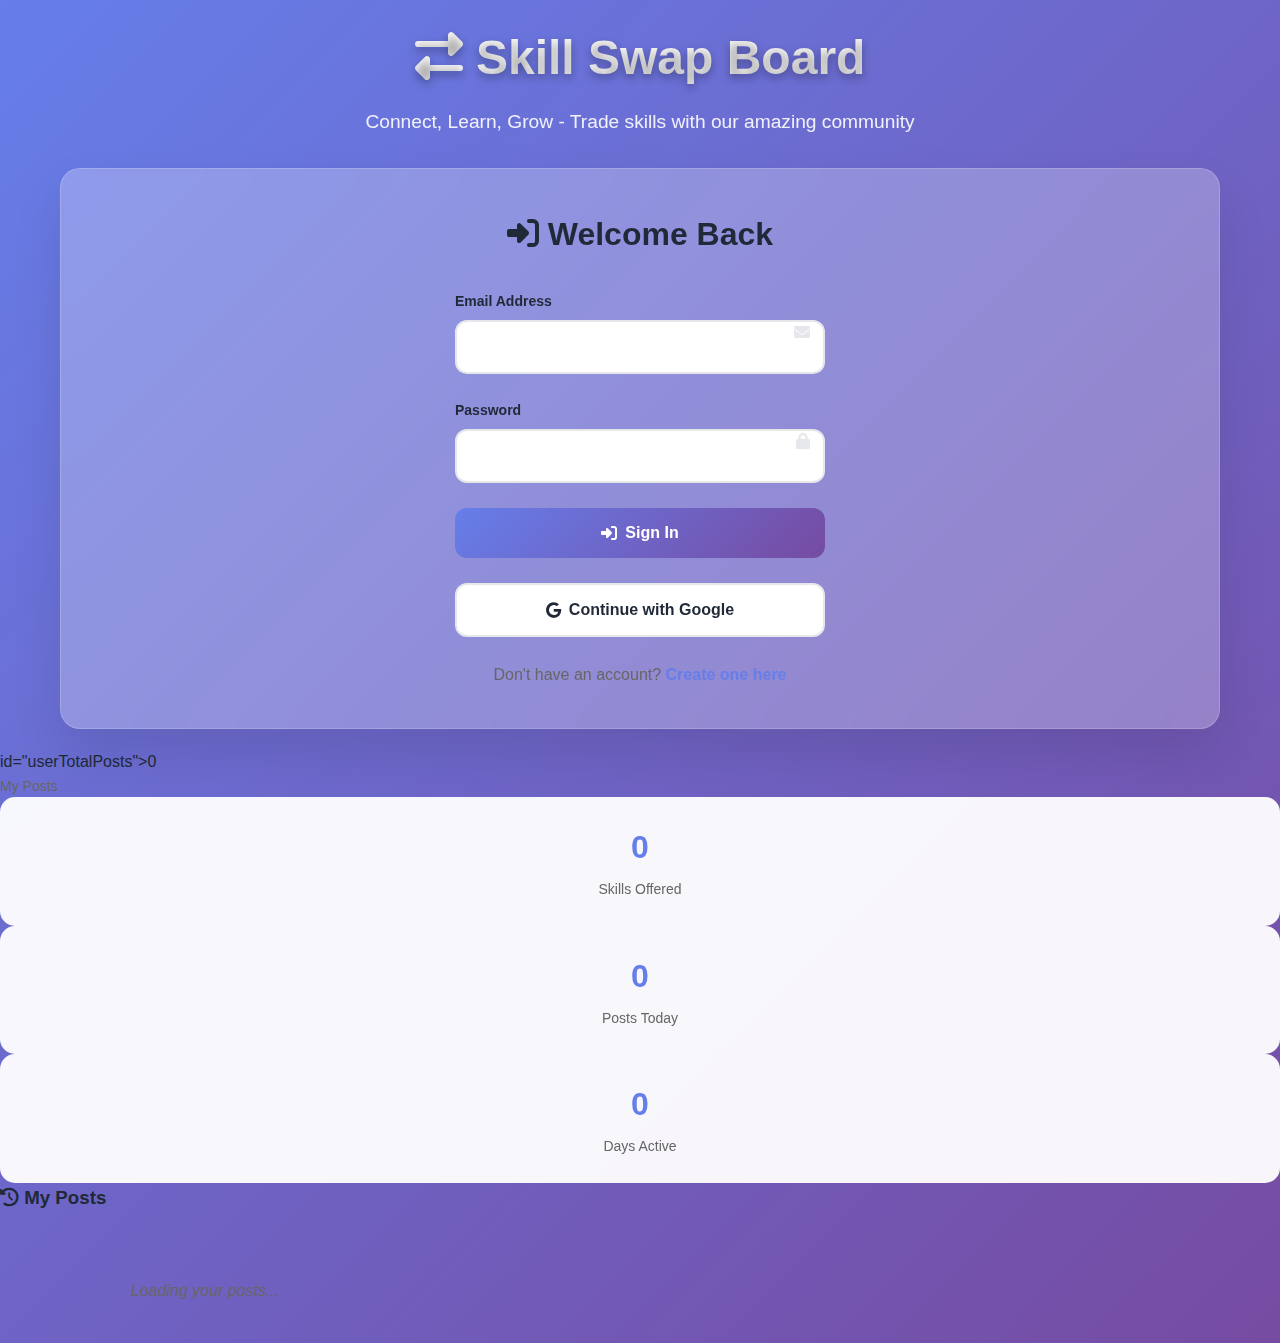
<file: Index.html>
<!DOCTYPE html>
<html lang="en">
<head>
    <meta charset="UTF-8">
    <meta name="viewport" content="width=device-width, initial-scale=1.0">
    <title>Skill Swap Board</title>
    <link href="https://cdnjs.cloudflare.com/ajax/libs/font-awesome/6.4.0/css/all.min.css" rel="stylesheet">
    <style>
        :root {
            --primary: #667eea;
            --secondary: #764ba2;
            --accent: #f093fb;
            --accent2: #f5576c;
            --success: #10b981;
            --warning: #f59e0b;
            --error: #ef4444;
            --dark: #1f2937;
            --light: #f8fafc;
            --border: #e5e7eb;
        }

        * {
            margin: 0;
            padding: 0;
            box-sizing: border-box;
        }

        body {
            font-family: 'Inter', -apple-system, BlinkMacSystemFont, 'Segoe UI', sans-serif;
            background: linear-gradient(135deg, var(--primary) 0%, var(--secondary) 100%);
            min-height: 100vh;
            color: var(--dark);
            line-height: 1.6;
        }

        .container {
            max-width: 1200px;
            margin: 0 auto;
            padding: 20px;
        }

        .glassmorphism {
            background: rgba(255, 255, 255, 0.25);
            backdrop-filter: blur(20px);
            border: 1px solid rgba(255, 255, 255, 0.18);
            border-radius: 20px;
            box-shadow: 0 25px 50px rgba(0, 0, 0, 0.1);
        }

        .header {
            text-align: center;
            margin-bottom: 30px;
            color: white;
            animation: fadeInDown 1s ease-out;
        }

        .header h1 {
            font-size: 3rem;
            font-weight: 800;
            margin-bottom: 10px;
            background: linear-gradient(45deg, #fff, #f0f0f0);
            -webkit-background-clip: text;
            -webkit-text-fill-color: transparent;
            text-shadow: 0 4px 8px rgba(0,0,0,0.3);
        }

        .header p {
            font-size: 1.2rem;
            opacity: 0.9;
        }

        .nav-tabs {
            display: flex;
            background: rgba(255, 255, 255, 0.1);
            border-radius: 15px;
            padding: 5px;
            margin-bottom: 30px;
            backdrop-filter: blur(10px);
        }

        .nav-tab {
            flex: 1;
            padding: 15px 20px;
            text-align: center;
            background: transparent;
            border: none;
            color: white;
            cursor: pointer;
            border-radius: 10px;
            transition: all 0.3s ease;
            font-weight: 600;
            font-size: 16px;
        }

        .nav-tab.active {
            background: rgba(255, 255, 255, 0.2);
            transform: translateY(-2px);
            box-shadow: 0 8px 25px rgba(0, 0, 0, 0.15);
        }

        .nav-tab:hover {
            background: rgba(255, 255, 255, 0.15);
            transform: translateY(-1px);
        }

        .nav-tab i {
            margin-right: 8px;
        }

        .page {
            display: none;
            animation: fadeIn 0.5s ease-out;
        }

        .page.active {
            display: block;
        }

        .auth-container {
            max-width: 450px;
            margin: 0 auto;
            padding: 40px;
        }

        .auth-form {
            display: flex;
            flex-direction: column;
            gap: 25px;
        }

        .form-group {
            position: relative;
        }

        .form-group label {
            display: block;
            font-weight: 600;
            color: var(--dark);
            margin-bottom: 8px;
            font-size: 14px;
        }

        .form-group input {
            width: 100%;
            padding: 16px 20px;
            border: 2px solid var(--border);
            border-radius: 12px;
            font-size: 16px;
            transition: all 0.3s ease;
            background: white;
            font-family: inherit;
        }

        .form-group input:focus {
            outline: none;
            border-color: var(--primary);
            box-shadow: 0 0 0 4px rgba(102, 126, 234, 0.1);
            transform: translateY(-2px);
        }

        .form-group input:valid {
            border-color: var(--success);
        }

        .form-group .input-icon {
            position: absolute;
            right: 15px;
            top: 50%;
            transform: translateY(-50%);
            color: var(--border);
            pointer-events: none;
        }

        .btn {
            padding: 16px 32px;
            background: linear-gradient(135deg, var(--primary) 0%, var(--secondary) 100%);
            color: white;
            border: none;
            border-radius: 12px;
            font-size: 16px;
            font-weight: 600;
            cursor: pointer;
            transition: all 0.3s ease;
            text-decoration: none;
            display: inline-flex;
            align-items: center;
            justify-content: center;
            gap: 8px;
            position: relative;
            overflow: hidden;
        }

        .btn::before {
            content: '';
            position: absolute;
            top: 0;
            left: -100%;
            width: 100%;
            height: 100%;
            background: linear-gradient(90deg, transparent, rgba(255,255,255,0.2), transparent);
            transition: left 0.5s;
        }

        .btn:hover::before {
            left: 100%;
        }

        .btn:hover {
            transform: translateY(-3px);
            box-shadow: 0 15px 35px rgba(102, 126, 234, 0.3);
        }

        .btn:active {
            transform: translateY(-1px);
        }

        .btn-secondary {
            background: transparent;
            color: var(--primary);
            border: 2px solid var(--primary);
        }

        .btn-secondary:hover {
            background: var(--primary);
            color: white;
        }

        .btn-google {
            background: #fff;
            color: var(--dark);
            border: 2px solid var(--border);
        }

        .btn-google:hover {
            background: #f8f9fa;
            transform: translateY(-2px);
            box-shadow: 0 10px 25px rgba(0, 0, 0, 0.1);
        }

        .toggle-auth {
            text-align: center;
            margin-top: 25px;
            color: #666;
        }

        .toggle-auth a {
            color: var(--primary);
            cursor: pointer;
            text-decoration: none;
            font-weight: 600;
            transition: all 0.3s ease;
        }

        .toggle-auth a:hover {
            color: var(--secondary);
            text-decoration: underline;
        }

        .welcome-banner {
            background: linear-gradient(135deg, var(--success) 0%, #059669 100%);
            color: white;
            padding: 25px;
            border-radius: 15px;
            margin-bottom: 25px;
            text-align: center;
            animation: slideInDown 0.5s ease-out;
        }

        .welcome-banner h3 {
            font-size: 1.5rem;
            margin-bottom: 10px;
        }

        .user-info {
            display: flex;
            justify-content: space-between;
            align-items: center;
            margin-bottom: 25px;
            padding: 20px;
            background: rgba(255, 255, 255, 0.9);
            border-radius: 15px;
            backdrop-filter: blur(10px);
        }

        .user-details h3 {
            color: var(--dark);
            margin-bottom: 5px;
        }

        .post-counter {
            font-size: 14px;
            color: #666;
            display: flex;
            align-items: center;
            gap: 5px;
        }

        .badge {
            display: inline-flex;
            align-items: center;
            gap: 5px;
            padding: 6px 12px;
            background: var(--primary);
            color: white;
            border-radius: 20px;
            font-size: 12px;
            font-weight: 600;
        }

        .post-form {
            background: rgba(255, 255, 255, 0.95);
            padding: 30px;
            border-radius: 20px;
            margin-bottom: 30px;
            backdrop-filter: blur(10px);
        }

        .post-form h3 {
            margin-bottom: 25px;
            color: var(--dark);
            font-size: 1.5rem;
            display: flex;
            align-items: center;
            gap: 10px;
        }

        .form-row {
            display: grid;
            grid-template-columns: 1fr 1fr;
            gap: 25px;
            margin-bottom: 25px;
        }

        .skill-input {
            position: relative;
        }

        .skill-input::after {
            content: '';
            position: absolute;
            right: 15px;
            top: 50%;
            transform: translateY(-50%);
            width: 12px;
            height: 12px;
            border-radius: 50%;
        }

        .skill-offered::after {
            background: var(--success);
        }

        .skill-wanted::after {
            background: var(--accent2);
        }

        .posts-grid {
            display: grid;
            grid-template-columns: repeat(auto-fill, minmax(350px, 1fr));
            gap: 25px;
        }

        .post-card {
            background: rgba(255, 255, 255, 0.95);
            border-radius: 20px;
            padding: 25px;
            transition: all 0.3s ease;
            position: relative;
            overflow: hidden;
            backdrop-filter: blur(10px);
        }

        .post-card::before {
            content: '';
            position: absolute;
            top: 0;
            left: 0;
            right: 0;
            height: 4px;
            background: linear-gradient(135deg, var(--primary) 0%, var(--secondary) 100%);
        }

        .post-card:hover {
            transform: translateY(-8px);
            box-shadow: 0 20px 40px rgba(0, 0, 0, 0.15);
        }

        .post-header {
            display: flex;
            justify-content: space-between;
            align-items: center;
            margin-bottom: 20px;
        }

        .post-author {
            display: flex;
            align-items: center;
            gap: 10px;
            font-weight: 600;
            color: var(--dark);
        }

        .avatar {
            width: 40px;
            height: 40px;
            border-radius: 50%;
            background: linear-gradient(135deg, var(--primary), var(--secondary));
            display: flex;
            align-items: center;
            justify-content: center;
            color: white;
            font-weight: bold;
        }

        .post-date {
            font-size: 12px;
            color: #888;
        }

        .skill-exchange {
            display: grid;
            grid-template-columns: 1fr auto 1fr;
            gap: 20px;
            align-items: center;
            margin-bottom: 20px;
        }

        .skill-box {
            padding: 20px;
            border-radius: 15px;
            text-align: center;
            position: relative;
            overflow: hidden;
        }

        .skill-box::before {
            content: '';
            position: absolute;
            top: 0;
            left: 0;
            right: 0;
            bottom: 0;
            background: inherit;
            opacity: 0.1;
        }

        .skill-offered {
            background: linear-gradient(135deg, var(--success) 0%, #059669 100%);
            color: white;
        }

        .skill-wanted {
            background: linear-gradient(135deg, var(--accent) 0%, var(--accent2) 100%);
            color: white;
        }

        .skill-box strong {
            font-size: 12px;
            text-transform: uppercase;
            letter-spacing: 1px;
            opacity: 0.9;
        }

        .skill-box div:last-child {
            font-size: 16px;
            font-weight: 600;
            margin-top: 5px;
        }

        .exchange-arrow {
            font-size: 24px;
            color: var(--primary);
            animation: pulse 2s infinite;
        }

        .contact-info {
            background: rgba(248, 250, 252, 0.8);
            padding: 15px;
            border-radius: 10px;
            font-size: 14px;
            margin-bottom: 15px;
            display: flex;
            align-items: center;
            gap: 10px;
        }

        .contact-info i {
            color: var(--primary);
        }

        .share-link {
            display: flex;
            align-items: center;
            gap: 10px;
        }

        .share-link input {
            flex: 1;
            font-size: 12px;
            padding: 10px;
            border: 1px solid var(--border);
            border-radius: 8px;
            background: #f8f9fa;
        }

        .copy-btn {
            padding: 10px 15px;
            font-size: 12px;
            background: var(--success);
            border: none;
            color: white;
            border-radius: 8px;
            cursor: pointer;
            transition: all 0.3s ease;
        }

        .copy-btn:hover {
            background: #059669;
            transform: scale(1.05);
        }

        .message {
            padding: 16px 20px;
            border-radius: 12px;
            margin-bottom: 25px;
            display: flex;
            align-items: center;
            gap: 10px;
            animation: slideInDown 0.5s ease-out;
        }

        .message.error {
            background: rgba(239, 68, 68, 0.1);
            color: var(--error);
            border: 1px solid rgba(239, 68, 68, 0.2);
        }

        .message.success {
            background: rgba(16, 185, 129, 0.1);
            color: var(--success);
            border: 1px solid rgba(16, 185, 129, 0.2);
        }

        .loading {
            text-align: center;
            padding: 40px;
            color: #666;
            font-style: italic;
        }

        .stats-grid {
            display: grid;
            grid-template-columns: repeat(auto-fit, minmax(200px, 1fr));
            gap: 20px;
            margin-bottom: 30px;
        }

        .stat-card {
            background: rgba(255, 255, 255, 0.95);
            padding: 25px;
            border-radius: 15px;
            text-align: center;
            backdrop-filter: blur(10px);
        }

        .stat-number {
            font-size: 2rem;
            font-weight: bold;
            color: var(--primary);
            margin-bottom: 5px;
        }

        .stat-label {
            color: #666;
            font-size: 14px;
        }

        .profile-section {
            background: rgba(255, 255, 255, 0.95);
            padding: 30px;
            border-radius: 20px;
            margin-bottom: 25px;
        }

        .profile-header {
            display: flex;
            align-items: center;
            gap: 20px;
            margin-bottom: 30px;
        }

        .profile-avatar {
            width: 80px;
            height: 80px;
            border-radius: 50%;
            background: linear-gradient(135deg, var(--primary), var(--secondary));
            display: flex;
            align-items: center;
            justify-content: center;
            color: white;
            font-size: 2rem;
            font-weight: bold;
        }

        .profile-info h2 {
            color: var(--dark);
            margin-bottom: 5px;
        }

        .profile-info p {
            color: #666;
        }

        .hidden {
            display: none !important;
        }

        @keyframes fadeIn {
            from { opacity: 0; transform: translateY(20px); }
            to { opacity: 1; transform: translateY(0); }
        }

        @keyframes fadeInDown {
            from { opacity: 0; transform: translateY(-30px); }
            to { opacity: 1; transform: translateY(0); }
        }

        @keyframes slideInDown {
            from { opacity: 0; transform: translateY(-20px); }
            to { opacity: 1; transform: translateY(0); }
        }

        @keyframes pulse {
            0%, 100% { transform: scale(1); }
            50% { transform: scale(1.1); }
        }

        @media (max-width: 768px) {
            .container { padding: 15px; }
            .header h1 { font-size: 2rem; }
            .form-row { grid-template-columns: 1fr; }
            .skill-exchange { grid-template-columns: 1fr; gap: 15px; }
            .exchange-arrow { transform: rotate(90deg); }
            .user-info { flex-direction: column; gap: 15px; text-align: center; }
            .posts-grid { grid-template-columns: 1fr; }
            .nav-tab { font-size: 14px; padding: 12px 15px; }
            .profile-header { flex-direction: column; text-align: center; }
        }
    </style>
</head>
<body>
    <div class="container">
        <div class="header">
            <h1><i class="fas fa-exchange-alt"></i> Skill Swap Board</h1>
            <p>Connect, Learn, Grow - Trade skills with our amazing community</p>
        </div>

        <div id="authContainer" class="glassmorphism">
            <div id="loginForm" class="auth-container">
                <h2 style="text-align: center; margin-bottom: 30px; color: var(--dark); font-size: 2rem;">
                    <i class="fas fa-sign-in-alt"></i> Welcome Back
                </h2>
                <form class="auth-form" autocomplete="on">
                    <div class="form-group">
                        <label for="loginEmail">Email Address</label>
                        <input type="email" id="loginEmail" name="email" autocomplete="email" required>
                        <i class="fas fa-envelope input-icon"></i>
                    </div>
                    <div class="form-group">
                        <label for="loginPassword">Password</label>
                        <input type="password" id="loginPassword" name="current-password" autocomplete="current-password" required>
                        <i class="fas fa-lock input-icon"></i>
                    </div>
                    <button type="submit" class="btn">
                        <i class="fas fa-sign-in-alt"></i> Sign In
                    </button>
                    <button type="button" class="btn btn-google">
                        <i class="fab fa-google"></i> Continue with Google
                    </button>
                </form>
                <div class="toggle-auth">
                    Don't have an account? <a id="showSignup">Create one here</a>
                </div>
            </div>

            <div id="signupForm" class="auth-container hidden">
                <h2 style="text-align: center; margin-bottom: 30px; color: var(--dark); font-size: 2rem;">
                    <i class="fas fa-user-plus"></i> Join Us Today
                </h2>
                <form class="auth-form" autocomplete="on">
                    <div class="form-group">
                        <label for="signupEmail">Email Address</label>
                        <input type="email" id="signupEmail" name="email" autocomplete="email" required>
                        <i class="fas fa-envelope input-icon"></i>
                    </div>
                    <div class="form-group">
                        <label for="signupPassword">Create Password</label>
                        <input type="password" id="signupPassword" name="new-password" autocomplete="new-password" minlength="6" required>
                        <i class="fas fa-lock input-icon"></i>
                    </div>
                    <div class="form-group">
                        <label for="confirmPassword">Confirm Password</label>
                        <input type="password" id="confirmPassword" name="confirm-password" autocomplete="new-password" minlength="6" required>
                        <i class="fas fa-lock-open input-icon"></i>
                    </div>
                    <button type="submit" class="btn">
                        <i class="fas fa-user-plus"></i> Create Account
                    </button>
                    <button type="button" class="btn btn-google">
                        <i class="fab fa-google"></i> Sign up with Google
                    </button>
                </form>
                <div class="toggle-auth">
                    Already have an account? <a id="showLogin">Sign in here</a>
                </div>
            </div>
        </div>

        <div id="appContainer" class="hidden">
            <div id="welcomeBanner" class="welcome-banner hidden">
                <h3><i class="fas fa-party-horn"></i> Welcome to Skill Swap Board!</h3>
                <p>Start by posting a skill you'd like to offer or request. Let's build something amazing together!</p>
            </div>

            <nav class="nav-tabs">
                <button class="nav-tab active" data-page="dashboard">
                    <i class="fas fa-home"></i> Dashboard
                </button>
                <button class="nav-tab" data-page="create">
                    <i class="fas fa-plus-circle"></i> Create Post
                </button>
                <button class="nav-tab" data-page="browse">
                    <i class="fas fa-search"></i> Browse Skills
                </button>
                <button class="nav-tab" data-page="profile">
                    <i class="fas fa-user"></i> Profile
                </button>
                <button class="nav-tab" data-page="analytics">
                    <i class="fas fa-chart-bar"></i> Analytics
                </button>
            </nav>

            <div id="dashboardPage" class="page active">
                <div class="user-info">
                    <div class="user-details">
                        <h3 id="userEmail"></h3>
                        <div class="post-counter">
                            <i class="fas fa-chart-line"></i>
                            Posts today: <span class="badge"><span id="postCount">0</span>/100</span>
                        </div>
                    </div>
                    <button id="logoutBtn" class="btn btn-secondary">
                        <i class="fas fa-sign-out-alt"></i> Logout
                    </button>
                </div>

                <div class="stats-grid">
                    <div class="stat-card">
                        <div class="stat-number" id="totalPosts">0</div>
                        <div class="stat-label">Total Posts</div>
                    </div>
                    <div class="stat-card">
                        <div class="stat-number" id="todayPosts">0</div>
                        <div class="stat-label">Today's Posts</div>
                    </div>
                    <div class="stat-card">
                        <div class="stat-number" id="totalUsers">1</div>
                        <div class="stat-label">Community Members</div>
                    </div>
                    <div class="stat-card">
                        <div class="stat-number" id="skillsOffered">0</div>
                        <div class="stat-label">Skills Available</div>
                    </div>
                </div>

                <h3 style="margin-bottom: 25px; color: var(--dark);">
                    <i class="fas fa-clock"></i> Recent Activity
                </h3>
                <div id="recentPosts" class="posts-grid">
                    <div class="loading">Loading recent posts...</div>
                </div>
            </div>

            <div id="createPage" class="page">
                <div class="post-form glassmorphism">
                    <h3><i class="fas fa-magic"></i> Create New Skill Swap Post</h3>
                    <form id="postForm">
                        <div class="form-row">
                            <div class="form-group skill-input skill-offered">
                                <label for="skillOffered">
                                    <i class="fas fa-gift"></i> Skill I Can Offer
                                </label>
                                <input type="text" id="skillOffered" placeholder="e.g., Web Development, Guitar Lessons" required>
                            </div>
                            <div class="form-group skill-input skill-wanted">
                                <label for="skillWanted">
                                    <i class="fas fa-search"></i> Skill I Want to Learn
                                </label>
                                <input type="text" id="skillWanted" placeholder="e.g., Graphic Design, Photography" required>
                            </div>
                        </div>
                        <div class="form-group">
                            <label for="contactInfo">
                                <i class="fas fa-address-book"></i> How to Contact You
                            </label>
                            <input type="text" id="contactInfo" placeholder="e.g., email@example.com, @username, phone number" required>
                        </div>
                        <button type="submit" class="btn">
                            <i class="fas fa-paper-plane"></i> Post Skill Swap
                        </button>
                    </form>
                </div>
            </div>

            <div id="browsePage" class="page">
                <h3 style="margin-bottom: 25px; color: var(--dark);">
                    <i class="fas fa-globe"></i> Browse All Skills
                </h3>
                <div id="allPosts" class="posts-grid">
                    <div class="loading">Loading all posts...</div>
                </div>
            </div>

            <div id="profilePage" class="page">
                <div class="profile-section glassmorphism">
                    <div class="profile-header">
                        <div class="profile-avatar" id="profileAvatar">U</div>
                        <div class="profile-info">
                            <h2 id="profileEmail">user@example.com</h2>
                            <p>Member since <span id="memberSince">Today</span></p>
                        </div>
                    </div>
                    <div class="stats-grid">
                        <div class="stat-card">
                            <div class="stat-number" id="topSkillWanted">N/A</div>
                            <div class="stat-label">Most Wanted Skill</div>
                        </div>
                        <div class="stat-card">
                            <div class="stat-number" id="avgPostsPerUser">0</div>
                            <div class="stat-label">Avg Posts Per User</div>
                        </div>
                        <div class="stat-card">
                            <div class="stat-number" id="platformGrowth">+0%</div>
                            <div class="stat-label">Growth This Week</div>
                        </div>
                    </div>
                </div>
            </div>
        </div>

        <div id="messageContainer"></div>
    </div>

    <script>
        class SkillSwapApp {
            constructor() {
                this.users = JSON.parse(localStorage.getItem('skillswap_users') || '{}');
                this.posts = JSON.parse(localStorage.getItem('skillswap_posts') || '[]');
                this.currentUser = JSON.parse(localStorage.getItem('skillswap_current_user') || 'null');
                this.bannedWords = ['spam', 'scam', 'fake', 'illegal', 'drugs', 'weapon', 'violence'];
                this.currentPage = 'dashboard';
                this.init();
            }

            init() {
                this.bindEvents();
                if (this.currentUser) {
                    this.showApp();
                } else {
                    this.showAuth();
                }
            }

            bindEvents() {
                // Auth events
                document.getElementById('showSignup').addEventListener('click', () => this.toggleAuthForm('signup'));
                document.getElementById('showLogin').addEventListener('click', () => this.toggleAuthForm('login'));
                
                document.getElementById('loginForm').querySelector('form').addEventListener('submit', (e) => {
                    e.preventDefault();
                    this.handleLogin();
                });
                
                document.getElementById('signupForm').querySelector('form').addEventListener('submit', (e) => {
                    e.preventDefault();
                    this.handleSignup();
                });
                
                // App events
                document.getElementById('logoutBtn').addEventListener('click', () => this.handleLogout());
                document.getElementById('postForm').addEventListener('submit', (e) => {
                    e.preventDefault();
                    this.handleCreatePost();
                });

                // Navigation events
                document.querySelectorAll('.nav-tab').forEach(tab => {
                    tab.addEventListener('click', () => {
                        const page = tab.getAttribute('data-page');
                        this.showPage(page);
                    });
                });

                // Google sign-in buttons (placeholder functionality)
                document.querySelectorAll('.btn-google').forEach(btn => {
                    btn.addEventListener('click', () => {
                        this.showMessage('Google Sign-In coming soon!', 'success');
                    });
                });
            }

            toggleAuthForm(form) {
                const loginForm = document.getElementById('loginForm');
                const signupForm = document.getElementById('signupForm');
                
                if (form === 'signup') {
                    loginForm.classList.add('hidden');
                    signupForm.classList.remove('hidden');
                } else {
                    signupForm.classList.add('hidden');
                    loginForm.classList.remove('hidden');
                }
                this.clearMessages();
            }

            handleLogin() {
                const email = document.getElementById('loginEmail').value.trim();
                const password = document.getElementById('loginPassword').value;

                if (!email || !password) {
                    this.showMessage('Please fill in all fields', 'error');
                    return;
                }

                const user = this.users[email];
                if (!user) {
                    this.showMessage('No account found with this email', 'error');
                    return;
                }

                if (!this.verifyPassword(password, user.hashedPassword)) {
                    this.showMessage('Password incorrect, please try again', 'error');
                    return;
                }

                this.currentUser = { 
                    email: email, 
                    signupDate: user.signupDate,
                    lastLogin: new Date().toISOString()
                };
                localStorage.setItem('skillswap_current_user', JSON.stringify(this.currentUser));
                
                this.showApp();
                this.clearMessages();
                
                document.getElementById('loginEmail').value = '';
                document.getElementById('loginPassword').value = '';
            }

            handleSignup() {
                const email = document.getElementById('signupEmail').value.trim();
                const password = document.getElementById('signupPassword').value;
                const confirmPassword = document.getElementById('confirmPassword').value;

                if (!email || !password || !confirmPassword) {
                    this.showMessage('Please fill in all fields', 'error');
                    return;
                }

                if (password !== confirmPassword) {
                    this.showMessage('Passwords do not match, please try again', 'error');
                    return;
                }

                if (password.length < 6) {
                    this.showMessage('Password must be at least 6 characters', 'error');
                    return;
                }

                if (this.users[email]) {
                    this.showMessage('An account with this email already exists', 'error');
                    return;
                }

                const signupDate = new Date().toISOString();
                
                this.users[email] = {
                    hashedPassword: this.hashPassword(password),
                    signupDate: signupDate
                };

                localStorage.setItem('skillswap_users', JSON.stringify(this.users));

                this.currentUser = { 
                    email: email, 
                    signupDate: signupDate,
                    isNewUser: true
                };
                localStorage.setItem('skillswap_current_user', JSON.stringify(this.currentUser));

                this.showApp();
                this.showWelcomeBanner();
                this.clearMessages();
                
                document.getElementById('signupEmail').value = '';
                document.getElementById('signupPassword').value = '';
                document.getElementById('confirmPassword').value = '';
            }

            handleLogout() {
                this.currentUser = null;
                localStorage.removeItem('skillswap_current_user');
                this.showAuth();
            }

            handleCreatePost() {
                const skillOffered = document.getElementById('skillOffered').value.trim();
                const skillWanted = document.getElementById('skillWanted').value.trim();
                const contactInfo = document.getElementById('contactInfo').value.trim();

                if (!skillOffered || !skillWanted || !contactInfo) {
                    this.showMessage('Please fill in all fields', 'error');
                    return;
                }

                if (this.containsBannedWords(skillOffered + ' ' + skillWanted + ' ' + contactInfo)) {
                    this.showMessage('Your post contains prohibited content', 'error');
                    return;
                }

                const today = new Date().toDateString();
                const userPostsToday = this.posts.filter(post => 
                    post.userEmail === this.currentUser.email && 
                    new Date(post.timestamp).toDateString() === today
                ).length;

                if (userPostsToday >= 100) {
                    this.showMessage('You have reached the daily limit of 100 posts', 'error');
                    return;
                }

                const post = {
                    id: Date.now() + Math.random(),
                    skillOffered: skillOffered,
                    skillWanted: skillWanted,
                    contactInfo: contactInfo,
                    userEmail: this.currentUser.email,
                    timestamp: new Date().toISOString()
                };

                this.posts.unshift(post);
                localStorage.setItem('skillswap_posts', JSON.stringify(this.posts));

                document.getElementById('postForm').reset();
                this.showMessage('Post created successfully! 🎉', 'success');
                this.updateStats();
                this.showPage('dashboard');
            }

            showAuth() {
                document.getElementById('authContainer').classList.remove('hidden');
                document.getElementById('appContainer').classList.add('hidden');
            }

            showApp() {
                document.getElementById('authContainer').classList.add('hidden');
                document.getElementById('appContainer').classList.remove('hidden');
                document.getElementById('userEmail').textContent = this.currentUser.email;
                this.updateStats();
                this.showPage(this.currentPage);
            }

            showWelcomeBanner() {
                const banner = document.getElementById('welcomeBanner');
                banner.classList.remove('hidden');
                setTimeout(() => {
                    banner.classList.add('hidden');
                }, 8000);
            }

            showPage(pageId) {
                // Hide all pages
                document.querySelectorAll('.page').forEach(page => {
                    page.classList.remove('active');
                });

                // Remove active from all tabs
                document.querySelectorAll('.nav-tab').forEach(tab => {
                    tab.classList.remove('active');
                });

                // Show selected page
                document.getElementById(pageId + 'Page').classList.add('active');
                document.querySelector(`[data-page="${pageId}"]`).classList.add('active');
                
                this.currentPage = pageId;

                // Load page-specific content
                switch(pageId) {
                    case 'dashboard':
                        this.loadDashboard();
                        break;
                    case 'browse':
                        this.loadAllPosts();
                        break;
                    case 'profile':
                        this.loadProfile();
                        break;
                    case 'analytics':
                        this.loadAnalytics();
                        break;
                }
            }

            loadDashboard() {
                const recentPosts = this.posts.slice(0, 6);
                this.renderPosts(recentPosts, 'recentPosts');
            }

            loadAllPosts() {
                this.renderPosts(this.posts, 'allPosts');
            }

            loadProfile() {
                const userPosts = this.posts.filter(post => post.userEmail === this.currentUser.email);
                
                // Update profile info
                const avatar = document.getElementById('profileAvatar');
                const email = document.getElementById('profileEmail');
                const memberSince = document.getElementById('memberSince');
                
                avatar.textContent = this.currentUser.email.charAt(0).toUpperCase();
                email.textContent = this.currentUser.email;
                memberSince.textContent = new Date(this.currentUser.signupDate).toLocaleDateString();

                // Update profile stats
                const today = new Date().toDateString();
                const userPostsToday = userPosts.filter(post => 
                    new Date(post.timestamp).toDateString() === today
                ).length;

                document.getElementById('userTotalPosts').textContent = userPosts.length;
                document.getElementById('userSkillsOffered').textContent = new Set(userPosts.map(p => p.skillOffered)).size;
                document.getElementById('userPostsToday').textContent = userPostsToday;
                
                const accountAge = Math.ceil((new Date() - new Date(this.currentUser.signupDate)) / (1000 * 60 * 60 * 24));
                document.getElementById('accountAge').textContent = accountAge;

                this.renderPosts(userPosts, 'userPosts');
            }

            loadAnalytics() {
                const totalPosts = this.posts.length;
                const today = new Date().toDateString();
                const todayPosts = this.posts.filter(post => 
                    new Date(post.timestamp).toDateString() === today
                ).length;
                
                const weekAgo = new Date();
                weekAgo.setDate(weekAgo.getDate() - 7);
                const weekPosts = this.posts.filter(post => 
                    new Date(post.timestamp) >= weekAgo
                ).length;

                const totalUsers = Object.keys(this.users).length;

                document.getElementById('analyticsTotal').textContent = totalPosts;
                document.getElementById('analyticsToday').textContent = todayPosts;
                document.getElementById('analyticsWeek').textContent = weekPosts;
                document.getElementById('analyticsUsers').textContent = totalUsers;

                // Calculate insights
                const skillsOffered = this.posts.map(p => p.skillOffered);
                const skillsWanted = this.posts.map(p => p.skillWanted);
                
                const topOffered = this.getMostCommon(skillsOffered);
                const topWanted = this.getMostCommon(skillsWanted);
                const avgPosts = totalUsers > 0 ? Math.round(totalPosts / totalUsers) : 0;

                document.getElementById('topSkillOffered').textContent = topOffered || 'N/A';
                document.getElementById('topSkillWanted').textContent = topWanted || 'N/A';
                document.getElementById('avgPostsPerUser').textContent = avgPosts;
                document.getElementById('platformGrowth').textContent = weekPosts > 0 ? `+${weekPosts}` : '0';
            }

            getMostCommon(arr) {
                if (arr.length === 0) return null;
                
                const counts = {};
                arr.forEach(item => {
                    counts[item] = (counts[item] || 0) + 1;
                });

                return Object.keys(counts).reduce((a, b) => counts[a] > counts[b] ? a : b);
            }

            updateStats() {
                const today = new Date().toDateString();
                const userPostsToday = this.posts.filter(post => 
                    post.userEmail === this.currentUser.email && 
                    new Date(post.timestamp).toDateString() === today
                ).length;

                const totalPosts = this.posts.length;
                const totalUsers = Object.keys(this.users).length;
                const skillsOffered = new Set(this.posts.map(p => p.skillOffered)).size;

                document.getElementById('postCount').textContent = userPostsToday;
                document.getElementById('totalPosts').textContent = totalPosts;
                document.getElementById('todayPosts').textContent = userPostsToday;
                document.getElementById('totalUsers').textContent = totalUsers;
                document.getElementById('skillsOffered').textContent = skillsOffered;
            }

            renderPosts(posts, containerId) {
                const container = document.getElementById(containerId);
                
                if (posts.length === 0) {
                    container.innerHTML = '<div class="loading">No posts to display yet. Create your first post!</div>';
                    return;
                }

                container.innerHTML = posts.map(post => `
                    <div class="post-card">
                        <div class="post-header">
                            <div class="post-author">
                                <div class="avatar">${post.userEmail.charAt(0).toUpperCase()}</div>
                                <div>
                                    <div style="font-weight: 600;">${this.escapeHtml(post.userEmail.split('@')[0])}</div>
                                    <div class="post-date">${new Date(post.timestamp).toLocaleDateString()} at ${new Date(post.timestamp).toLocaleTimeString()}</div>
                                </div>
                            </div>
                        </div>
                        <div class="skill-exchange">
                            <div class="skill-box skill-offered">
                                <div><strong>Can Offer:</strong></div>
                                <div>${this.escapeHtml(post.skillOffered)}</div>
                            </div>
                            <div class="exchange-arrow">⇄</div>
                            <div class="skill-box skill-wanted">
                                <div><strong>Looking For:</strong></div>
                                <div>${this.escapeHtml(post.skillWanted)}</div>
                            </div>
                        </div>
                        <div class="contact-info">
                            <i class="fas fa-address-book"></i>
                            <strong>Contact:</strong> ${this.escapeHtml(post.contactInfo)}
                        </div>
                        <div class="share-link">
                            <input type="text" value="${window.location.href.split('?')[0]}?post=${post.id}" readonly>
                            <button class="copy-btn" onclick="this.parentElement.querySelector('input').select(); document.execCommand('copy'); this.textContent='Copied!'; setTimeout(() => this.textContent='Copy', 2000)">
                                <i class="fas fa-copy"></i> Copy
                            </button>
                        </div>
                    </div>
                `).join('');
            }

            showMessage(message, type) {
                const container = document.getElementById('messageContainer');
                const messageDiv = document.createElement('div');
                messageDiv.className = `message ${type}`;
                messageDiv.innerHTML = `
                    <i class="fas fa-${type === 'error' ? 'exclamation-circle' : 'check-circle'}"></i>
                    ${message}
                `;
                
                container.innerHTML = '';
                container.appendChild(messageDiv);
                
                setTimeout(() => {
                    messageDiv.remove();
                }, 5000);
            }

            clearMessages() {
                document.getElementById('messageContainer').innerHTML = '';
            }

            hashPassword(password) {
                let hash = 0;
                for (let i = 0; i < password.length; i++) {
                    const char = password.charCodeAt(i);
                    hash = ((hash << 5) - hash) + char;
                    hash = hash & hash;
                }
                return hash.toString();
            }

            verifyPassword(password, hashedPassword) {
                return this.hashPassword(password) === hashedPassword;
            }

            containsBannedWords(text) {
                const lowerText = text.toLowerCase();
                return this.bannedWords.some(word => lowerText.includes(word));
            }

            escapeHtml(text) {
                const div = document.createElement('div');
                div.textContent = text;
                return div.innerHTML;
            }
        }

        document.addEventListener('DOMContentLoaded', () => {
            new SkillSwapApp();
        });
    </script>
</body>
</html> id="userTotalPosts">0</div>
                            <div class="stat-label">My Posts</div>
                        </div>
                        <div class="stat-card">
                            <div class="stat-number" id="userSkillsOffered">0</div>
                            <div class="stat-label">Skills Offered</div>
                        </div>
                        <div class="stat-card">
                            <div class="stat-number" id="userPostsToday">0</div>
                            <div class="stat-label">Posts Today</div>
                        </div>
                        <div class="stat-card">
                            <div class="stat-number" id="accountAge">0</div>
                            <div class="stat-label">Days Active</div>
                        </div>
                    </div>
                </div>
                <h3 style="margin-bottom: 25px; color: var(--dark);">
                    <i class="fas fa-history"></i> My Posts
                </h3>
                <div id="userPosts" class="posts-grid">
                    <div class="loading">Loading your posts...</div>
                </div>
            </div>

            <div id="analyticsPage" class="page">
                <div class="stats-grid">
                    <div class="stat-card">
                        <div class="stat-number" id="analyticsTotal">0</div>
                        <div class="stat-label">Total Platform Posts</div>
                    </div>
                    <div class="stat-card">
                        <div class="stat-number" id="analyticsToday">0</div>
                        <div class="stat-label">Posts Created Today</div>
                    </div>
                    <div class="stat-card">
                        <div class="stat-number" id="analyticsWeek">0</div>
                        <div class="stat-label">This Week's Activity</div>
                    </div>
                    <div class="stat-card">
                        <div class="stat-number" id="analyticsUsers">1</div>
                        <div class="stat-label">Active Users</div>
                    </div>
                </div>
                <div class="profile-section glassmorphism">
                    <h3 style="margin-bottom: 25px;">
                        <i class="fas fa-trending-up"></i> Platform Insights
                    </h3>
                    <p style="color: #666; margin-bottom: 20px;">
                        Discover trends and patterns in our skill-sharing community.
                    </p>
                    <div class="stats-grid">
                        <div class="stat-card">
                            <div class="stat-number" id="topSkillOffered">N/A</div>
                            <div class="stat-label">Most Offered Skill</div>
                        </div>
                        <div class="stat-card">
                            <div class="stat-number"
</file>
